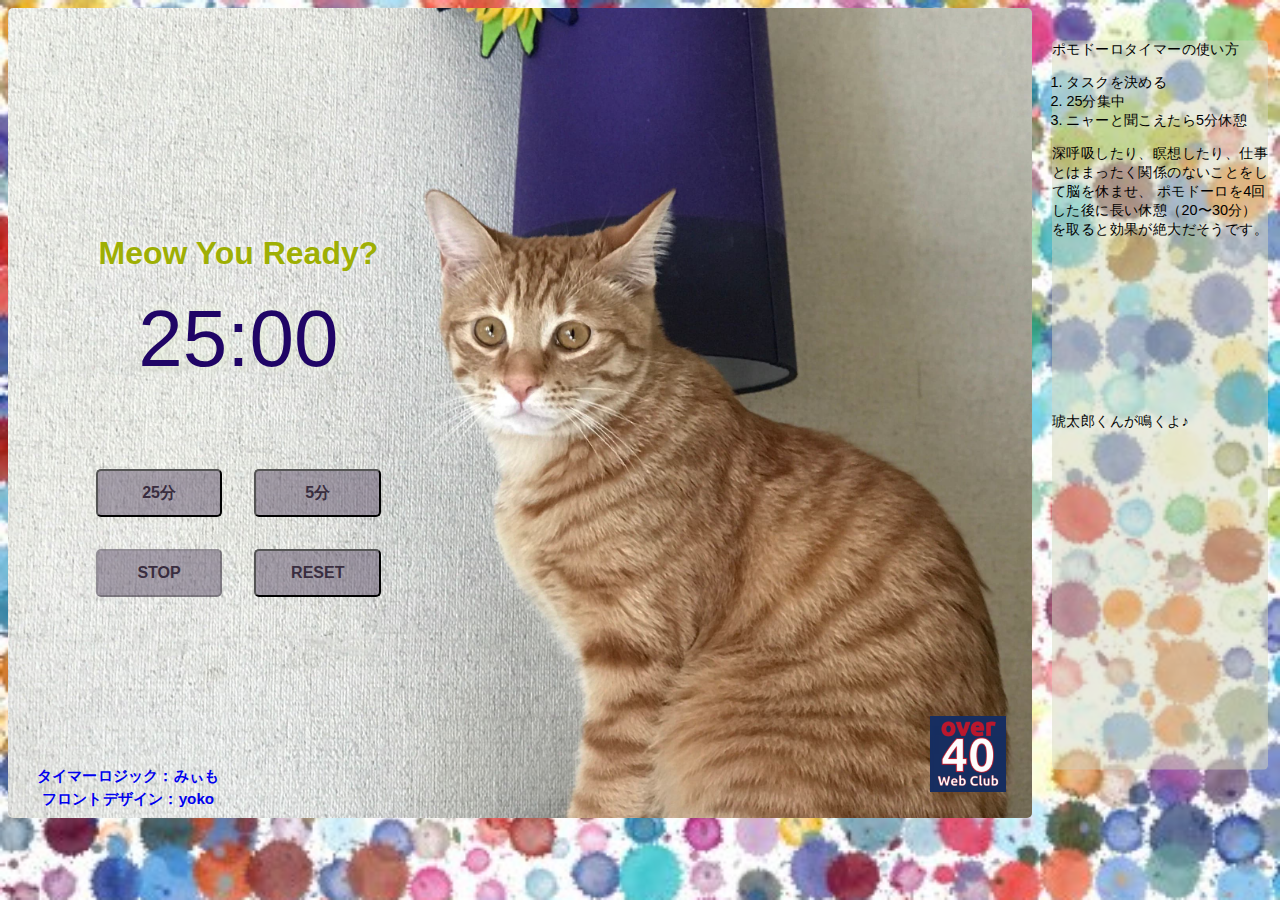
<file: index.html>
<!DOCTYPE html>
<html lang="en">
  <head>
    <meta charset="utf-8" />
    <link rel="icon" href="assets/icon/favicon.ico" />
    <meta name="viewport" content="width=device-width, initial-scale=1" />
    <meta name="theme-color" content="#000000" />
    <meta name="description" content="琥太郎くんのポモドーロタイマーです。" />
    <link rel="apple-touch-icon" href="assets/img/logo192.png" />
    <!-- <link rel="manifest" href="assets/icon/manifest.json" /> -->
     <meta property="og:title" content="ポモドーロタイマー" />
      <meta name="twitter:card" content="summary_large_image">
      <meta name="twitter:site" content="@yokoiwasaki6" />
      <meta name="twitter:creator" content="@yokoiwasaki6" />
      <meta property="og:url" content="https://kotaro-club.netlify.app/" />
      <meta property="og:description" content="琥太郎くんのポモドーロタイマーです。タイマーを設定して、最大限のパフォーマンスを引き出そう！琥太郎くんが鳴き声で応援するよ" />
      <meta property="og:image" content="https://kotaro-club.netlify.app/assets/kota-timer.jpg" />
      <meta property="twitter:image" content="https://kotaro-club.netlify.app/assets/kota-timer.jpg" />
    <title>Meow You Ready?</title>
  <link rel="stylesheet" href="styles.css">
    <title>ボモドーロタイマー</title>
  <script data-ad-client="ca-pub-2046075194466080" async src="https://pagead2.googlesyndication.com/pagead/js/adsbygoogle.js"></script>
  <script src="https://code.jquery.com/jquery-1.11.0.min.js"></script>
</head>

<body>
  <main>
    <div class="container">
      <div class='left'>
        <h1 id='kotaro'>
            Meow You Ready?
          </h1>
        <div class="controls__wrapper">
                <div id="timer" style="height:10rem">
                    <p></p>
                </div>
                <div class="controls">
                    <button type="button" class="btn_start" id="workButton">25分</button>
                    <button type="button" class="btn_start" id="breakButton"> 5分</button>
                </div>
                <div class="controls">
                    <button type="button" class="btn_start" id="stopButton">stop</button>
                    <button type="btn" class="btn_start" id="resetButton">reset</button>
                <!-- </div> -->
            </div>
        </div>
      </div>
      <div class='right'>
          <div class='composition'>
            <a
              href='https://over40webclub.netlify.app/'
              target='_blank'
              rel='noopener noreferrer'
            >
              <img
                class='composition__photo'
                src='assets/img/icon.png'
                alt='Over 40 Web Clubのホームページにリンクしています'
              />
            </a>
          </div>
        </div>
        </div>
        <div class='container__ad_side'>
          <div className='ad'>ポモドーロタイマーの使い方
          <ul style="padding-left: 1rem">
            <li>タスクを決める</li>
            <li>25分集中 </li>
            <li>ニャーと聞こえたら5分休憩</li>
          </ul>
          深呼吸したり、瞑想したり、仕事とはまったく関係のないことをして脳を休ませ、
          ポモドーロを4回した後に長い休憩（20〜30分）を取ると効果が絶大だそうです。
        </div>
          <div className='ad'>琥太郎くんが鳴くよ♪</div>
          <!-- <div className='ad'>ADVERTISEMENT</div> -->
        </div>
        </div>
      </main>
      <footer>
        <div class='composition'>
          <div class="author" style="padding:0"><a href="https://twitter.com/miemo78">タイマーロジック：みぃも</a><br/>
            <a href="https://twitter.com/yokoiwasaki6">フロントデザイン：yoko</a></div>
        </div>
      </footer>
      <script src="script.js"></script>
</body>
</html>
</file>
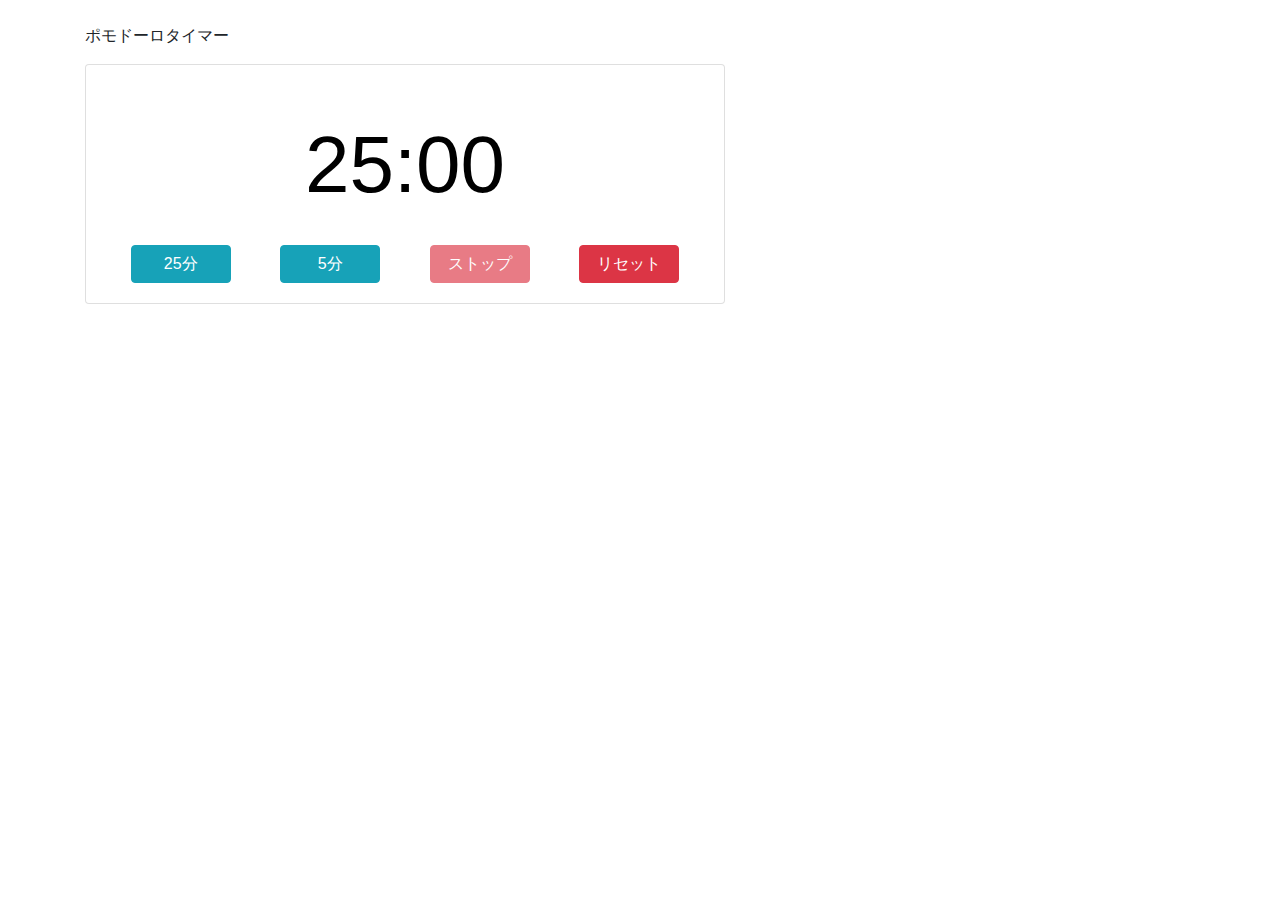
<file: miemo.html>
<!DOCTYPE html>
<html lang="ja">
​
<head>
    <meta charset="UTF-8">
    <title>ポモドーロタイマー</title>
    <link rel="stylesheet" href="https://stackpath.bootstrapcdn.com/bootstrap/4.4.1/css/bootstrap.min.css"
        integrity="sha384-Vkoo8x4CGsO3+Hhxv8T/Q5PaXtkKtu6ug5TOeNV6gBiFeWPGFN9MuhOf23Q9Ifjh" crossorigin="anonymous">
    <script src="https://code.jquery.com/jquery-1.11.0.min.js"></script>
    <script>
        //変数の宣言
        var time;
        var interval_work_id = null;　//25分タイマーのid、重複押しを避けるため
        var interval_break_id = null; //5分タイマーのid、重複押しを避けるため
        var timer_type = null; //タイマーの区別、25分タイマーは1500、5分タイマーは300となる
        //25分タイマーをスタートする関数
        function click_workButton() {
            if (interval_work_id === null) {
                if (timer_type !== 1500) {　//25分タイマー以外がスタートしていたら
                    timer_type = 1500;　　//25分タイマーに戻す
                    time = timer_type;
                    clearInterval(interval_break_id); //5分タイマーは止める
                    interval_break_id = null;　
                }
                interval_work_id = setInterval(countdown, 1000); //タイマー起動
                //ボタンの制御
                $("#workButton").prop("disabled", false);　//押せる
                $("#breakButton").prop("disabled", false);　//押せる
                $("#stopButton").prop("disabled", false);　//押せる
            }
        }
        //5分タイマーをスタートする関数
        function click_breakButton() {
            if (interval_break_id === null) {
                if (timer_type !== 300) { //5分タイマー以外がスタートしていたら
                    timer_type = 300;  //5分タイマーに戻す
                    time = timer_type;
                    clearInterval(interval_work_id);  //25分タイマーは止める
                    interval_work_id = null;
                }
                interval_break_id = setInterval(countdown, 1000);
                //ボタンの制御
                $("#workButton").prop("disabled", false); //押せる
                $("#breakButton").prop("disabled", false); //押せる
                $("#stopButton").prop("disabled", false); //押せる
            }
        }
        //タイマーをストップする関数
        function click_stopButton() {
            //両方のタイマーを止める
            clearInterval(interval_work_id);
            clearInterval(interval_break_id);
            interval_work_id = null;
            interval_break_id = null;
            //ボタンの制御
            if (timer_type === 1500) {
                $("#workButton").prop("disabled", false); //押せる
                $("#breakButton").prop("disabled", true); //押せない
                $("#stopButton").prop("disabled", true);　//押せない
            } else {
                $("#workButton").prop("disabled", true); //押せない
                $("#breakButton").prop("disabled", false); //押せる
                $("#stopButton").prop("disabled", true); //押せない
            }
        }
        //タイマーをリセットする関数
        function click_resetButton() {
            //両方のタイマーを止める
            clearInterval(interval_work_id);
            clearInterval(interval_break_id);
            interval_work_id = null;
            interval_break_id = null;
            //タイマータイプを初期値（25分）に戻す
            timer_type = 1500;
            time = timer_type;
            show_timer();
            //ボタンの制御
            $("#workButton").prop("disabled", false); //押せる
            $("#breakButton").prop("disabled", false);　//押せる
            $("#stopButton").prop("disabled", true);　//押せない
        }
        //1秒ずつ減らす関数
        function countdown() {
            time--;
            //0になるまでタイマーを表示
            if (time > 0) {
                show_timer();
            //0になったら終了を表示
            } else {
                document.getElementById('timer').style.color = "red";
                document.getElementById('timer').innerHTML = "終了!";
                clearInterval(interval_work_id);
                clearInterval(interval_break_id);
            }
        }
        //タイマーを表示する関数
        function show_timer() {
            var second = time % 60;
            var minute = (time - second) / 60;
            document.getElementById('timer').style.color = "black";
            document.getElementById('timer').style.fontSize = "80px";
            document.getElementById('timer').innerHTML = ("0" + minute).slice(-2) + ":" + ("0" + second).slice(-2);
        }
        window.onload = function () {
            var workButton = document.getElementById('workButton');
            workButton.addEventListener('click', click_workButton, false);
            var breakButton = document.getElementById('breakButton');
            breakButton.addEventListener('click', click_breakButton, false);
            var stopButtonn = document.getElementById('stopButton');
            stopButton.addEventListener('click', click_stopButton, false);
            var resetButton = document.getElementById('resetButton');
            resetButton.addEventListener('click', click_resetButton, false);
            timer_type = 1500;
            time = 1500;
            show_timer();
            //タイマーを表示する関数
            $("#workButton").prop("disabled", false); //押せる
            $("#breakButton").prop("disabled", false); //押せる
            $("#stopButton").prop("disabled", true);　//押せない
        }
    </script>
</head>
​
<body>
    <div class="container">
        <p>ポモドーロタイマー</p>
        <div class="card" style="width: 40rem; height:15rem;">
            <div class="card-body">
                <div id="timer" class="card-top d-flex align-items-center justify-content-center" style="height:10rem;">
                    <p></p>
                </div>
                <div class="button d-flex justify-content-around">
                    <button type="button" class="col-2 btn btn-info" id="workButton">25分</button>
                    <button type="button" class="col-2 btn btn-info" id="breakButton"> 5分</button>
                    <button type="button" class="col-2 btn btn-danger" id="stopButton">ストップ</button>
                    <button type="button" class="col-2 btn btn-danger" id="resetButton">リセット</button>
                </div>
            </div>
        </div>
    </div>
</body>
​
</html>
</file>
<file: styles.css>
html {
  width: 100%;
}

body {
  margin: 0;
  font-family: -apple-system, BlinkMacSystemFont, 'Segoe UI', 'Roboto', 'Oxygen',
    'Ubuntu', 'Cantarell', 'Fira Sans', 'Droid Sans', 'Helvetica Neue',
    sans-serif;
  -webkit-font-smoothing: antialiased;
  -moz-osx-font-smoothing: grayscale;
    font-size: 1rem;
  height: 100vh;
  width: 100%vw;
  display: flex;
  flex-direction: column;
  justify-content: flex-start;
  /* background: rgba(24, 5, 41, 0.5); */
  background-image: url(assets/img/bg-image.jpeg);
  background-size: cover;
  background-position: left;
  padding:0;
  margin:0;
}

a {
  text-decoration: none;
}
code {
  font-family: source-code-pro, Menlo, Monaco, Consolas, 'Courier New',
    monospace;
}

main{
  position: relative;
  display: flex;
  flex-direction: row;
  justify-content: space-between;
  width: 100vw;
  margin: 0;
}

h1{
  color:rgb(158, 175, 4);
  text-shadow: 1px 0 8px #fff;
}

h1:hover{
  color:rgb(158, 175, 4);
  font-size: 4rem;
  opacity: 1;
  text-shadow: 1px 0 8px rgb(164, 211, 88);
  transition: opacity 0.3s ease-in 0.4s;
}

button{
  outline: 0;
  color:rgb(57, 45, 63);
  font-weight: 600;
}
/* hover{
  pointer-events: painted;
} */
#timer{
    text-shadow: 3px 0 8px rgb(228, 238, 212);
}
.clock:hover{
    text-shadow: 1.5px 0 8px rgb(164, 211, 88);
}
.title {
  font-size: 2rem;
  line-height: 2rem;
  color: purple;
  text-align: center;
  background-color: rgba(255, 255, 255, 0.2);
  border-radius: 5px;
  z-index: 3;
  padding: 0.5rem;
  margin: 0 auto;
}
.text {
  font-size: 2rem;
  line-height: 1.5rem;
  color: purple;
  text-align: center;
  background-color: rgba(255, 255, 255, 0.2);
  border-radius: 5px;
  z-index: 3;
  padding: 0.5rem;
  margin: 0 auto;
}
.author{
  display: none;
}

.text_timerlabel {
  font-size: 2rem;
  line-height: 1.5rem;
  color: purple;
  text-align: center;
  background-color: rgba(255, 255, 255, 0.2);
  border-radius: 5px;
  z-index: 3;
  padding: 0.5rem;
  margin-top:35px;
}
.container {
  width: 100%;
  height: 90vh;
  text-align: center;
  position:relative;
  border-radius: 5px;
  display: flex;
  flex-direction: row;
  margin: 0.5rem;
  /* justify-content: center; */
  color:(252, 245, 245, 0.5);
  background-image: url(assets/img/kota.jpg);
background-size: cover;
background-position: left;
}
.container__ad_side {
  display:none;
}

.container__ad_bottom {
display: grid;
grid-template-columns: 1fr 1fr;
  grid-gap:10px;
  height: 20vh;
  width:100%;
  border-radius: 5px;
  color:(252, 245, 245, 0.5);
  background-color: rgba(235, 236, 222, 0.8);
  margin:0.5rem auto;
}
.ad {
  font-size: 1.3rem;
  font-weight: 600;
  line-height: 2rem;
  color:black;
  text-align: center;
  z-index: 3;
  padding-top:0.5rem;
  text-overflow: clip;
}
.howto {
  font-size: 1rem;
  font-weight: 600;
  line-height: 1rem;
  color: purple;
  display:inline;
  background-color: rgba(218, 235, 183, 0.5);
  /* text-align: center; */
  border-radius: 5px;
  z-index: 3;
  padding:0.5rem;
  text-overflow: clip;
}
ul li{
  list-style:decimal;
}
#timerLabel {
  background: rgba(90, 76, 102, 0.5);
  height: 5rem;
  width: 100%;
  line-height: 5rem;
  font-size: 2rem;
  margin-top: 2rem;
  margin-bottom: 1rem;
  border-radius: 5px;
}
#rest_timer {
  background: rgba(153, 168, 124, 0.5);
  height: 5rem;
  width: 100%;
  line-height: 5rem;
  font-size: 2rem;
  margin-bottom: 1rem;
  border-radius: 5px;
}
.controls__wrapper{
  display: flex;
  flex-direction: column;
  justify-content: center;
  width: 80%;
}
.controls {
  display: flex;
  flex-direction: row;
  justify-content: center;
  width: 100%;
}
.btn {
  width: 40%;
  height: 2rem;
  line-height: 2rem;
  background:rgba(153, 168, 124, 0.5);
  font-size:1rem;
  cursor: pointer;
  border-radius: 5px;
  margin: 0.2rem;
  padding-left: 0.2rem;
  padding-right: 0.2rem;
  user-select: none;
}
.btn_start {
  text-transform: uppercase;
  width: 70%;
  height: 3rem;
  line-height: 2rem;
  background:rgba(90, 76, 102, 0.5);
  font-size:1rem;
  cursor: pointer;
  border-radius: 5px;
  margin: 1rem;
  padding-left: 0.2rem;
  padding-right: 0.2rem;
  user-select: none;
}
.btn_reset {
  text-transform: uppercase;
  text-align: center;
  width: 50%;
  height: 2rem;
  line-height: 2rem;
  background:rgba(153, 168, 124, 0.5);
  font-size:1rem;
  cursor: pointer;
  border-radius: 60%;
  margin: 0 auto;
  user-select: none;
}
.inactive {
  opacity: 0.6
}
.left{
  position: relative;
  display:flex;
  flex-direction: column;
  justify-content: center;
  position: relative;
  align-items: center;
  /* width: 40vw; */
  height: 90vh;
  margin-left:2rem;
}
.right{
  position: relative;
  display:flex;
  flex-direction: column;
  justify-content: center;
  position: relative;
  width: 60vw;
  height: 90vh;
}
.conposition{
  position: relative;
}
.composition img{
  position: absolute;
  bottom:1rem;
  right: 1rem;
  width: 5rem;
  padding:0.5rem;
}
.composition div{
  position: absolute;
  bottom:6rem;
  left: 2rem;
  width: 12rem;
  padding:0.5rem;
}
.composition__photo:hover{
  outline:0.5rem ridge rgb(192, 209, 117,0.9);
  -webkit-transform:scale(1.05) translateY(-0.5rem);
  transform:scale(1.05) translateY(-0.5rem);
  -webkit-box-shadow:0 2.5rem 4rem rgba(0,0,0,0.5);
  box-shadow:0 2.5rem 4rem rgba(0,0,0,0.5);
  z-index:20}
  .composition__photo:not(:hover){-webkit-transform:scale(0.95);
  transform:scale(0.95)}

.composition div:hover{
  /* outline:0.3rem ridge rgba(128, 0, 128, 0.8); */
  -webkit-transform:scale(1.05) translateY(-0.5rem);
  transform:scale(1.05) translateY(-0.5rem);
  -webkit-box-shadow:0 2.5rem 4rem rgba(0,0,0,0.5);
  box-shadow:0 2.5rem 4rem rgba(0,0,0,0.5);
  z-index:20}
  .composition div:not(:hover){-webkit-transform:scale(0.95);
  transform:scale(0.95)}

.container__ad_bottom:hover{
  /* outline:0.5rem solid #c0d175; */
  -webkit-transform:scale(.95) translateY(-0.3rem);
  transform:scale(.95) translateY(-0.3rem);
  z-index: 0;
}
.container__ad_bottom:not(:hover){
  -webkit-transform:scale(0.95);
  transform:scale(0.95)}

  @media(min-width: 760px){
.author {
  display: inline-block;
  width: 100%;
  font-size: 1rem;
  font-weight: 600;
  line-height: 1.5rem;
  /* color: rgb(241, 231, 241); */
  text-align: center;
  /* background-color: rgba(219, 221, 212, 0.5); */
  border-radius: 5px;
  z-index: 3;
  padding: 0.3rem;
  margin-bottom: -0.5rem;
  margin-top:2rem;
}
.author:hover{
  font-size:0.8rem;
    text-shadow: 1px 0 1px rgb(159, 5, 173);
}  .container {
  width: 80%;
  height: 90vh;
  text-align: center;
  position:relative;
  border-radius: 5px;
  display: flex;
  flex-direction: row;
  /* justify-content: center; */
  color:(252, 245, 245, 0.5);
  background-image: url(assets/img/kota.jpg);
background-size: cover;
background-position: left;
}
.h1 {
  font-size: 2.3rem;
  line-height: 2.3rem;
  color: purple!important;
  text-align: center;
  background-color: rgba(255, 255, 255, 0.2);
  border-radius: 5px;
  z-index: 3;
  padding: 0.5rem;
  margin: 0 auto;
}
  .text{
  font-size: 3rem;
  line-height: 3rem;
  }
  .container__ad_side {
  display:grid;
  grid-template-rows: 1fr 1fr;
  grid-gap:1rem;
  width: 100%;
  height: 90vh;
  border-radius: 5px;
  justify-content: center;
  /* color:(252, 245, 245, 0.5); */
  background-color: rgba(213, 216, 191, 0.5);
  margin:0;
  text-overflow: ellipsis;
}
 .container__ad_side:hover{
  /* outline:0.5rem solid #c0d175; */
  -webkit-transform:scale(.9) translateY(-0.3rem);
  transform:scale(.9) translateY(-0.3rem);
  z-index: 0;
}
.container__ad_side:not(:hover){-webkit-transform:scale(0.9);
  transform:scale(0.9)}
.left{
  width: 40vw;
}
.right{
  width: 60vw;
}
}
</file>
